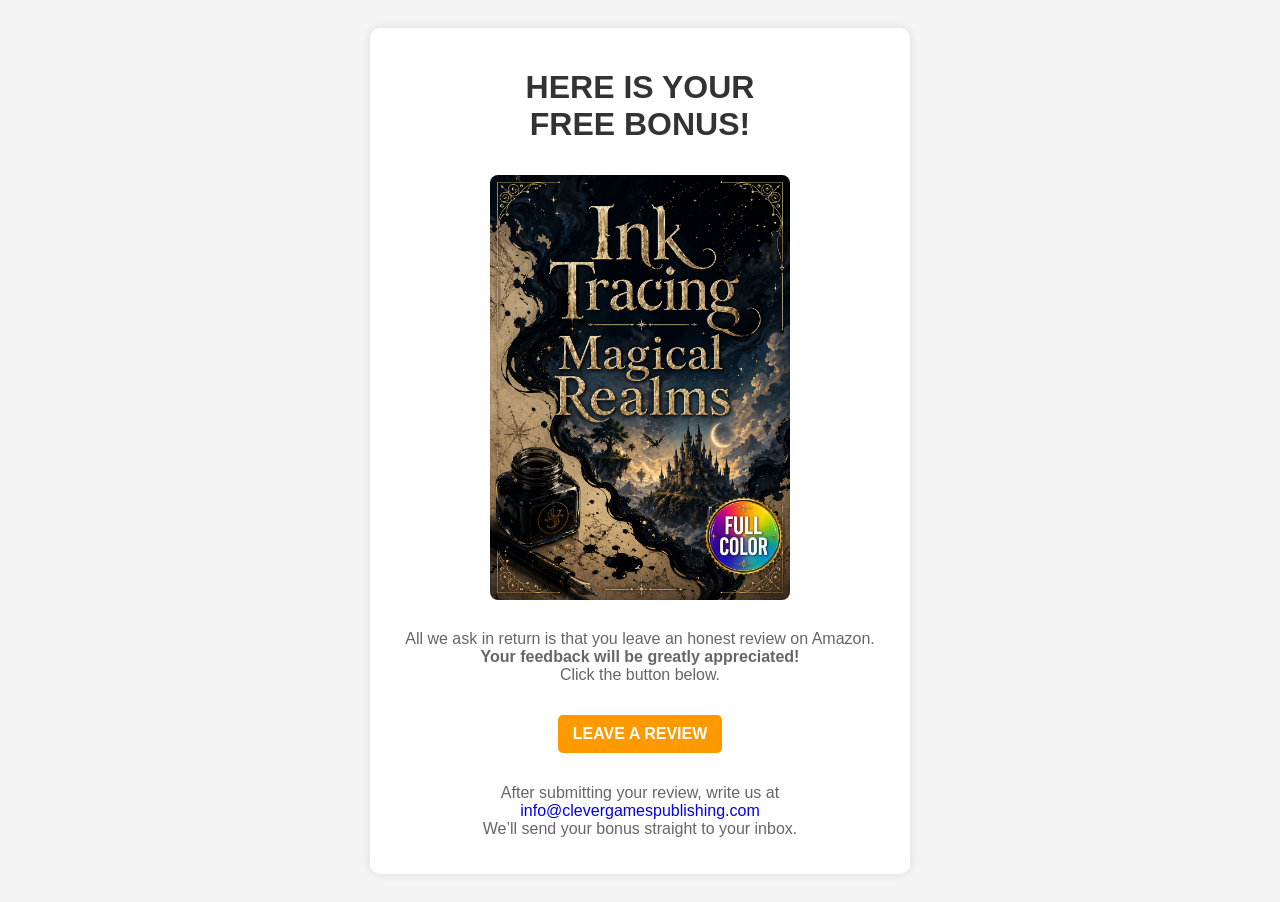
<file: bonus.html>
<!DOCTYPE html>
<html lang="en">
<head>
    <meta charset="UTF-8">
    <meta name="viewport" content="width=device-width, initial-scale=1.0">
    <title>Claim Your Free Bonus</title>
    <link rel="stylesheet" href="styles.css">
</head>
<body>

    <div class="container">

        <h1>
            <strong>HERE IS YOUR<br>FREE BONUS!</strong>
        </h1>

        <img src="COPERTINA.png" alt="Bonus Preview" class="img-small">

        <p>
            All we ask in return is that you leave an honest review on Amazon.
            <br><strong>Your feedback will be greatly appreciated!</strong><br>Click the button below.
        </p>

        <button onclick="window.open('https://www.amazon.com/review/create-review?asin=B0H14LMQ91', '_blank')">
            LEAVE A REVIEW
        </button>

        <p>
            After submitting your review, write us at<br>
            <a href="mailto:info@clevergamespublishing.com?subject=REVIEW Magical Botanicals">
                info@clevergamespublishing.com
            </a>
            <br>We’ll send your bonus straight to your inbox.
        </p>

    </div>

</body>
</html>
</file>
<file: styles.css>
body {
    font-family: Arial, sans-serif;
    background-color: #f4f4f4;
    text-align: center;
    padding: 20px;
}

.container {
    background: white;
    padding: 20px;
    max-width: 500px;
    margin: auto;
    border-radius: 10px;
    box-shadow: 0 0 10px rgba(0, 0, 0, 0.1);
}

h1, h2 {
    color: #333;
}

p {
    color: #666;
}

ol {
    text-align: left;
    display: inline-block;
    margin: 0 auto;
}

button {
    display: inline-block;
    margin: 15px 0;
    padding: 10px 15px;
    background: #ff9900;
    color: white;
    font-size: 16px;
    border-radius: 5px;
    font-weight: bold;
    border: none;
    cursor: pointer;
}

button:hover {
    background: #cc7a00;
}

a {
    text-decoration: none;
}

.btn {
    display: inline-block;
    margin: 15px 0;
    padding: 10px 15px;
    background: #ff9900;
    color: white;
    font-size: 16px;
    border-radius: 5px;
    font-weight: bold;
    text-decoration: none;
}

.btn:hover {
    background: #cc7a00;
}

img {
    max-width: 100%;
    height: auto;
    border-radius: 8px;
    margin: 10px 0;
}

.img-small {
    max-width: 300px;
}
</file>
